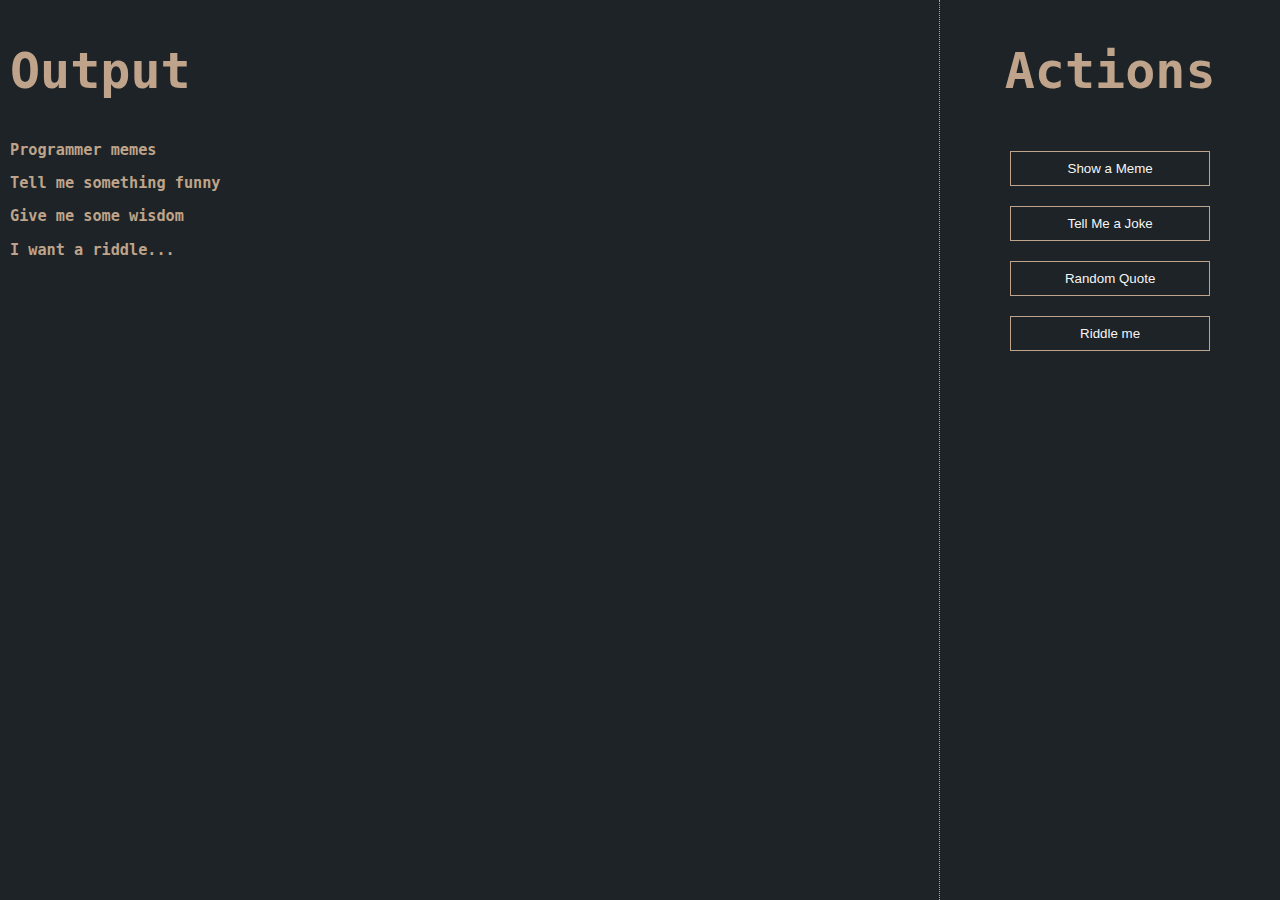
<file: Meme_Gen/index.html>
<!DOCTYPE html>
<html lang="en">
  <head>
    <meta charset="UTF-8" />
    <meta http-equiv="X-UA-Compatible" content="IE=edge" />
    <meta name="viewport" content="width=device-width, initial-scale=1.0" />
    <title>Generator</title>
    <link rel="stylesheet" href="./style.css" />
  </head>
  

  <body>
    <main>
      <section class="content">
        <h2>Output</h2>
        <h3>Programmer memes</h3>
        <div class="memeContent">

        </div>
        <h3>Tell me something funny</h3>
        <div class="jokeContent">

        </div>
        <h3>Give me some wisdom</h3>
        <div class="quoteContent">

        </div>
        <h3>I want a riddle...</h3>
        <div class="riddleContent">

        </div>
        <!-- Your HTML code goes here -->
      </section>

      <!-- No need to change anything in this section -->
      <section class="sidebar">
        <h2 >Actions</h2>
        <button onclick="showMeme()">Show a Meme</button>
        <button onclick="showJoke()">Tell Me a Joke</button>
        <button onclick="showQuote()">Random Quote</button>
        <button onclick="showRiddle()">Riddle me</button>
        <button class="revealBtn" onclick="revealAnswers()">
          Reveal Riddle Answer
        </button>
      </section>
    </main>
    <script src="./script.js"></script>
  </body>
</html>
</file>
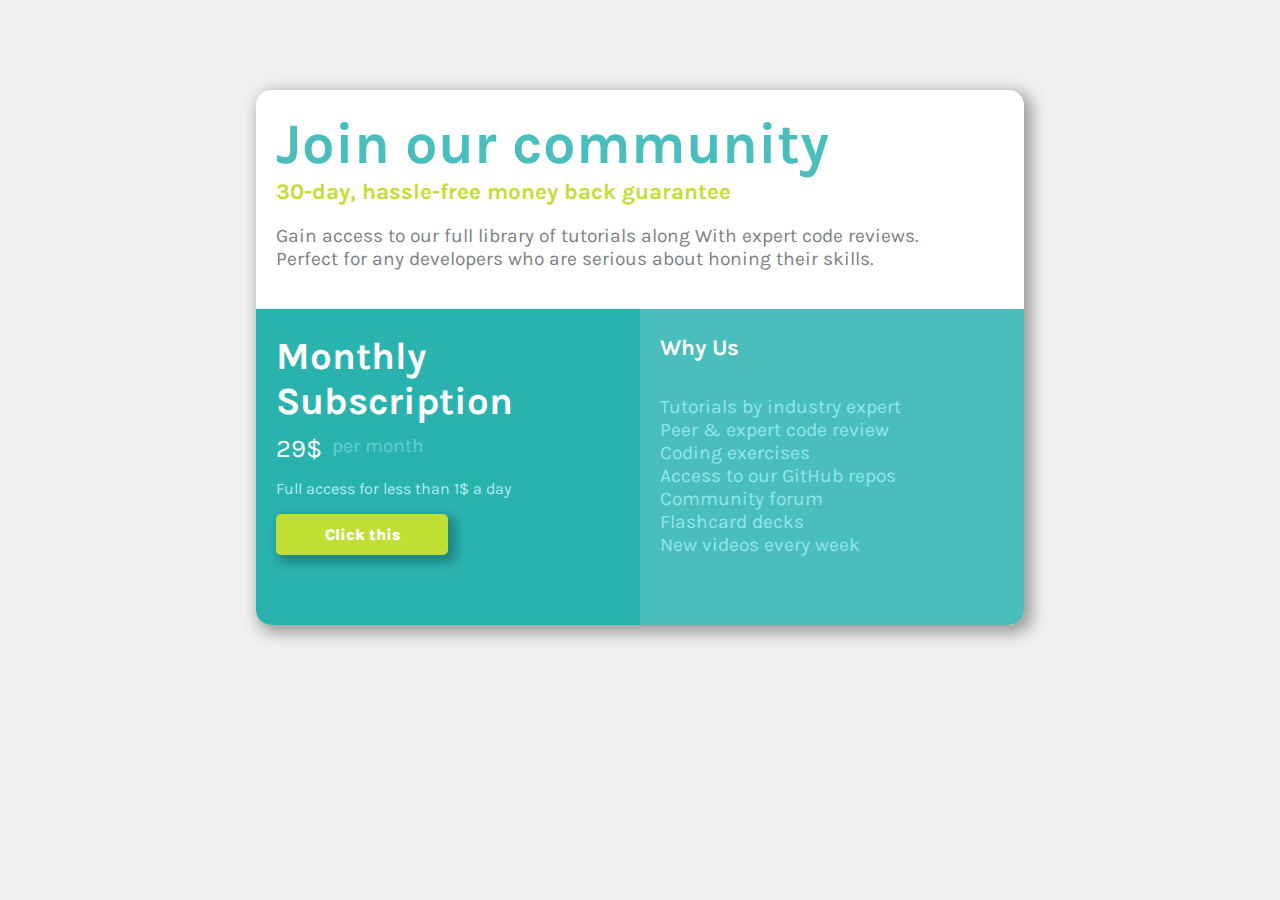
<file: Pricing_Card_Challenge/index.html>
<!DOCTYPE html>
<html lang="en">
<head>
    <meta charset="UTF-8">
    <meta http-equiv="X-UA-Compatible" content="IE=edge">
    <meta name="viewport" content="width=device-width, initial-scale=1.0">
    <title>Pricing Card</title>
    <link rel="stylesheet" href="style.css">
    <link rel="preconnect" href="https://fonts.googleapis.com">
<link rel="preconnect" href="https://fonts.gstatic.com" crossorigin>
<link href="https://fonts.googleapis.com/css2?family=Karla:wght@200&display=swap" rel="stylesheet">
</head>
<body>

    <div class="container">

        
        <div class="top">
            <h2 style="color: #4abebd;">Join our community</h2>
            <h4 style="color: #bfdf32;">30-day, hassle-free money back guarantee</h4>
            <p style="color: #7d7f82;">Gain access to our full library of tutorials along With expert code reviews.
               <br> Perfect for any developers who are serious about honing their skills.</p>
        </div>



        <div class="downPart">
            
            <div class="left">
                <div class="leftOne">
                    <h4 style="color: white;">Monthly <br> Subscription</h4>
                <div class="money">
                    <div class="moneyOne" style="color: white;">29$</div>
                    <div class="moneyTwo" style="color: #66ced1;">per month</div>
                </div>
                </div>
                <div class="leftTwo">
                    <p style="color: #b0edf3;">Full access for less than 1$ a day</p>
                <div class="button">
                    Click this
                </div>
                </div>
            </div>
    
            <div class="right">
                <h4 style="color: white;">Why Us</h4>
                <ul style="color: #92e7e9;">
                    <li>Tutorials by industry expert</li>
                    <li>Peer & expert code review</li>
                    <li>Coding exercises</li>
                    <li>Access to our GitHub repos</li>
                    <li>Community forum</li>
                    <li>Flashcard decks</li>
                    <li>New videos every week</li>
                </ul>
            </div>
        </div>
        
    </div>
    
</body>
</html>
</file>
<file: Meme_Gen/style.css>
body {
    background-color: #1d2326;
    color: #bfa38a;
    font-family: monospace;
    height: 100%;
    margin: 0;
    padding: 0;
    padding-left: 10px;
  }
  
  main {
    display: flex;
    flex-direction: row;
  }
 
.content{
    width: 75%;
    min-width: 270px;
}

.sidebar {
    display: flex;
  flex-direction: column;
  align-items: center;
  width: 25%;
  padding-left: 15px;
  padding-right: 15px;
  border-left: 1px dotted #bfa38a;
  height: 100vh;
  min-width: 270px;

}



h2{
    font-size: 50px;
}

button{
    background: transparent;
    color: whitesmoke;
    border: 1px solid #bfa38a;
    width: 200px;
    height: 35px;
    margin: 10px 0px;
}

button:hover{
    cursor: pointer;
    background-color: rgba(255, 255, 255, 0.1);    
}

.revealBtn{
    border: none;
    text-decoration: underline;
    color: #bfa38a;
}

.revealBtn:hover{
    color:white;
    background-color: transparent;
}

img{
    max-width: 300px;
    width: 100%;

}

p {
    padding-top: 10px;
    font-size: 20px;
    max-width: 800px;
    border-top: 1px solid #bfa38a;
}

div{
    font-size: 20px;
    max-width: 800px;
}

#author{
    font-style: italic;
    font-size: 15px;
    text-align: right;
}

#revealAnswer{
    font-style: italic;
    font-size: 15px;
    text-align: right;
}
</file>
<file: Pricing_Card_Challenge/style.css>
html{
    box-sizing: border-box;
}

*,*:before,*:after{
    box-sizing: inherit;
}

body{
    margin: 0;
    padding: 0;
    display: flex;
    justify-content: center;
    margin-top: 10vh;
    background-color:#f0f0f0;
    font-family: 'Karla', sans-serif;



}

.container{
    border-radius: 15px;
    width: 60vw;
    height: 80%;
    background-color: white;
    overflow: hidden;
    box-shadow: 5px 5px 15px 3px rgba(0,0,0,0.35);
    padding: 0px;

}

.top {
    display: flex;
    flex-direction: column; 
    justify-content: center;
    width:100%;
    height: 40%;
    padding: 20px;

}

h2,h4{
    margin:0;
}

.downPart{
    display: flex;
}

.left{
    display: flex;
    flex-direction: column; 
    justify-content: space-between;
    width: 50%;
    background-color: hsl(179, 62%, 43%);
    padding: 25px 20px;
    padding-bottom: 70px;

    
}

.right{
    display: flex;
    flex-direction: column; 
    justify-content: space-between;
    width: 50%;
    background-color: #4abebd;
    padding: 25px 20px;
    padding-bottom: 50px;
}

.money{
    display: flex;
    padding-top: 10px;
}

.button{
    background-color: #bfdf32;
    width: 50%;
    height: 4.5vh;
    display: flex;
    justify-content: center;
    color: white;
    align-items: center;
    border-radius: 5px;
    box-shadow: 5px 5px 10px 3px rgba(0,0,0,0.25);
    font-weight: 800;
    margin: 0px;
}


.top h2{
    font-size:4.5vw;
}

.top h4{
    font-size: 1.75vw;
}

.top p{
    font-size: 1.5vw;
}

.left h4{
    font-size: 3vw;
}



.moneyOne{
    font-size: 2vw;
}

.moneyTwo{
    font-size: 1.5vw;
    padding-left: 10px;
}

ul{
    list-style: none;
    font-size: 1.5vw;
    padding: 0px;
    margin-top: 10px;
}

.leftTwo {
    font-size: 1.25vw;
    margin-bottom: 0px;
}

.right h4{
    font-size: 1.75vw;
}

@media (max-width: 768px) {
    .container {
        width: 90vw;
    }
    
    .downPart {
        flex-direction: column;
    }
    
    .left, .right {
        width: 100%;
    }
    
    .left {
        padding-bottom: 20px;
    }
    
    .right {
        padding-bottom: 30px;
    }
    
    .top h2 {
        font-size: 32px;
    }
    
    .top h4 {
        font-size: 18px;
    }
    
    .top p {
        font-size: 16px;
    }
    
    .left h4 {
        font-size: 24px;
    }
    
    .moneyOne {
        font-size: 20px;
    }
    
    .moneyTwo {
        font-size: 16px;
    }
    
    ul {
        font-size: 16px;
        margin-top: 8px;
    }
    
    .leftTwo {
        font-size: 14px;
    }
    
    .right h4 {
        font-size: 18px;
    }
    
    .button {
        font-size: 16px;
        height: 40px;
    }
}

.button:hover{
    opacity: 0.7;
}
</file>
